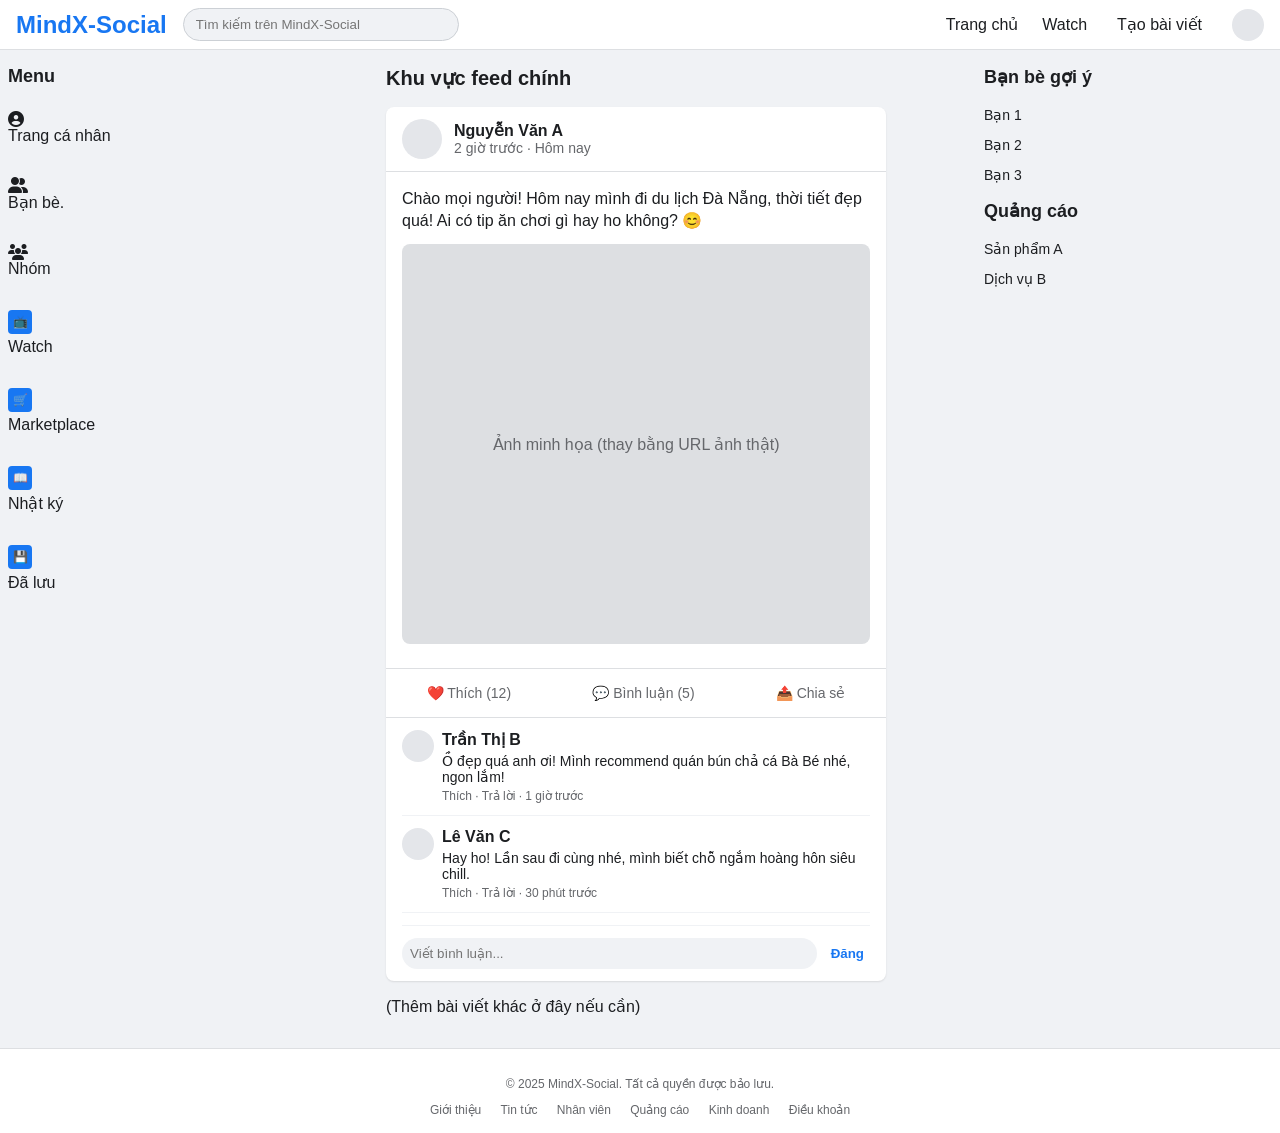
<file: mindx-project/index.html>
<!DOCTYPE html>
<html lang="vi">
  <head>
    <meta charset="UTF-8" />
    <meta name="viewport" content="width=device-width, initial-scale=1.0" />
    <title>MindX-Social Layout - Icon & Text Dọc</title>
    <link rel="stylesheet" href="style.css" />
    <link rel="stylesheet" href="./font-awesome-6.5.1-pro-full/css/all.css" />
  </head>
  <body>
    <!-- Header (giữ nguyên) -->
    <header class="header">
      <div class="header-left">
        <a href="#" class="logo">MindX-Social</a>
        <input
          type="text"
          class="search-bar"
          placeholder="Tìm kiếm trên MindX-Social"
        />
      </div>
      <div class="header-right">
        <a href="#">Trang chủ</a>
        <a href="#">Watch</a>
        <button>Tạo bài viết</button>
        <div class="profile-pic"></div>
      </div>
    </header>

    <!-- Main Container -->
    <div class="main-container">
      <!-- Sidebar Left - Cập nhật HTML: Thêm .icon và .text cho mỗi item -->
      <aside class="sidebar-left">
        <h3>Menu</h3>
        <ul>
          <li>
            <a href="#">
              <i class="fa-solid fa-circle-user"></i>
              <!-- Icon mẫu (emoji hoặc thay bằng SVG/img) -->
              <span class="text">Trang cá nhân</span>
            </a>
          </li>
          <li>
            <a href="#">
              <i class="fa-solid fa-user-group"></i>
              <span class="text">Bạn bè.</span>
            </a>
          </li>
          <li>
            <a href="#">
              <i class="fa-solid fa-users"></i>
              <span class="text">Nhóm</span>
            </a>
          </li>
          <li>
            <a href="#">
              <div class="icon">📺</div>
              <span class="text">Watch</span>
            </a>
          </li>
          <li>
            <a href="#">
              <div class="icon">🛒</div>
              <span class="text">Marketplace</span>
            </a>
          </li>
          <li>
            <a href="#">
              <div class="icon">📖</div>
              <span class="text">Nhật ký</span>
            </a>
          </li>
          <li>
            <a href="#">
              <div class="icon">💾</div>
              <span class="text">Đã lưu</span>
            </a>
          </li>
        </ul>
      </aside>

      <!-- Content Area (giữ nguyên) -->
      <main class="content">
        <h2>Khu vực feed chính</h2>

        <!-- Sample Post -->
        <article class="post">
          <div class="post-header">
            <div class="post-avatar"></div>
            <div class="post-info">
              <h4>Nguyễn Văn A</h4>
              <p>2 giờ trước · Hôm nay</p>
            </div>
          </div>
          <div class="post-content">
            <p class="post-text">
              Chào mọi người! Hôm nay mình đi du lịch Đà Nẵng, thời tiết đẹp
              quá! Ai có tip ăn chơi gì hay ho không? 😊
            </p>
            <div class="post-image">Ảnh minh họa (thay bằng URL ảnh thật)</div>
          </div>
          <div class="post-actions">
            <button class="post-action">❤️ Thích (12)</button>
            <button class="post-action">💬 Bình luận (5)</button>
            <button class="post-action">📤 Chia sẻ</button>
          </div>

          <!-- Comments Section -->
          <div class="comments">
            <div class="comment">
              <div class="comment-avatar"></div>
              <div class="comment-content">
                <div class="comment-author">Trần Thị B</div>
                <p class="comment-text">
                  Ồ đẹp quá anh ơi! Mình recommend quán bún chả cá Bà Bé nhé,
                  ngon lắm!
                </p>
                <div class="comment-actions">Thích · Trả lời · 1 giờ trước</div>
              </div>
            </div>
            <div class="comment">
              <div class="comment-avatar"></div>
              <div class="comment-content">
                <div class="comment-author">Lê Văn C</div>
                <p class="comment-text">
                  Hay ho! Lần sau đi cùng nhé, mình biết chỗ ngắm hoàng hôn siêu
                  chill.
                </p>
                <div class="comment-actions">
                  Thích · Trả lời · 30 phút trước
                </div>
              </div>
            </div>
            <div class="comment-form">
              <input
                type="text"
                class="comment-input"
                placeholder="Viết bình luận..."
              />
              <button class="comment-btn">Đăng</button>
            </div>
          </div>
        </article>

        <p>(Thêm bài viết khác ở đây nếu cần)</p>
      </main>

      <!-- Sidebar Right -->
      <aside class="sidebar-right">
        <h3>Bạn bè gợi ý</h3>
        <ul>
          <li><a href="#">Bạn 1</a></li>
          <li><a href="#">Bạn 2</a></li>
          <li><a href="#">Bạn 3</a></li>
        </ul>
        <h3>Quảng cáo</h3>
        <ul>
          <li><a href="#">Sản phẩm A</a></li>
          <li><a href="#">Dịch vụ B</a></li>
        </ul>
      </aside>
    </div>

    <!-- Footer - Updated -->
    <footer class="footer">
      <p>&copy; 2025 MindX-Social. Tất cả quyền được bảo lưu.</p>
      <a href="#">Giới thiệu</a>
      <a href="#">Tin tức</a>
      <a href="#">Nhân viên</a>
      <a href="#">Quảng cáo</a>
      <a href="#">Kinh doanh</a>
      <a href="#">Điều khoản</a>
    </footer>
  </body>
</html>
</file>
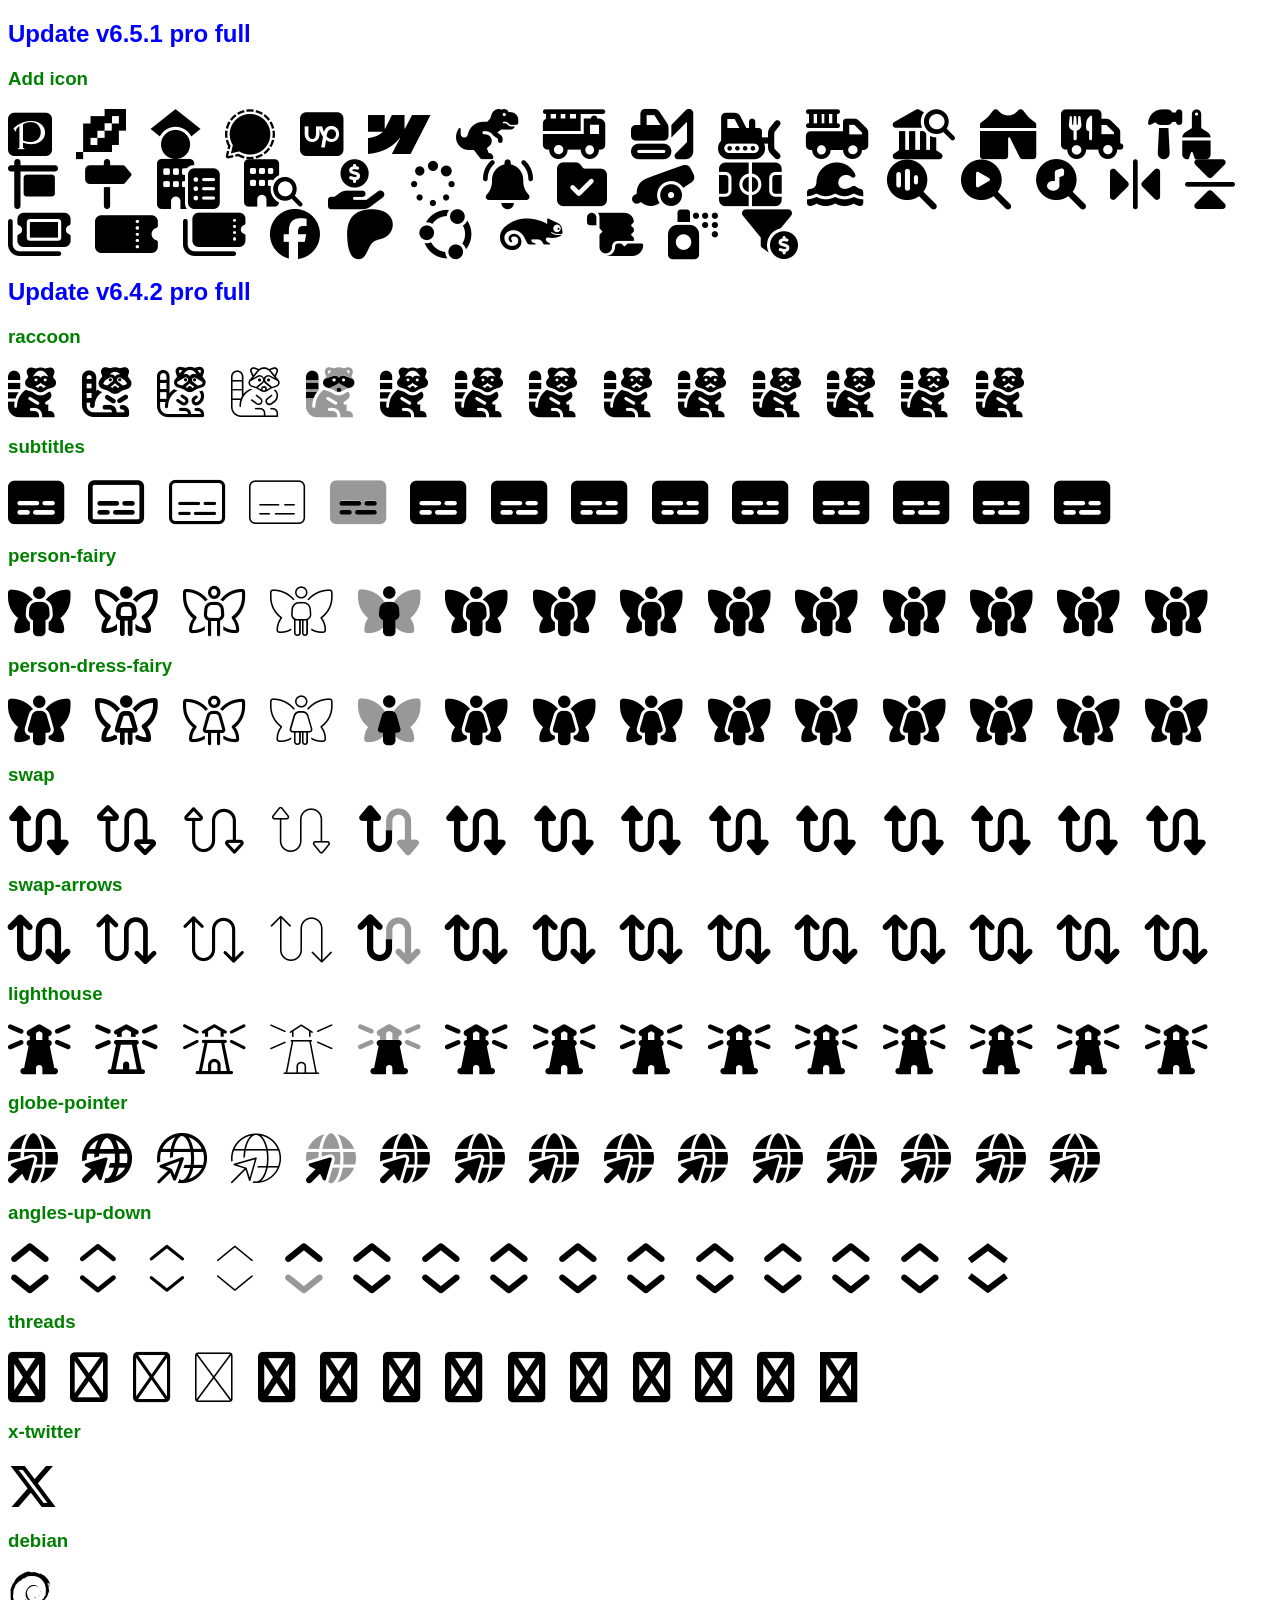
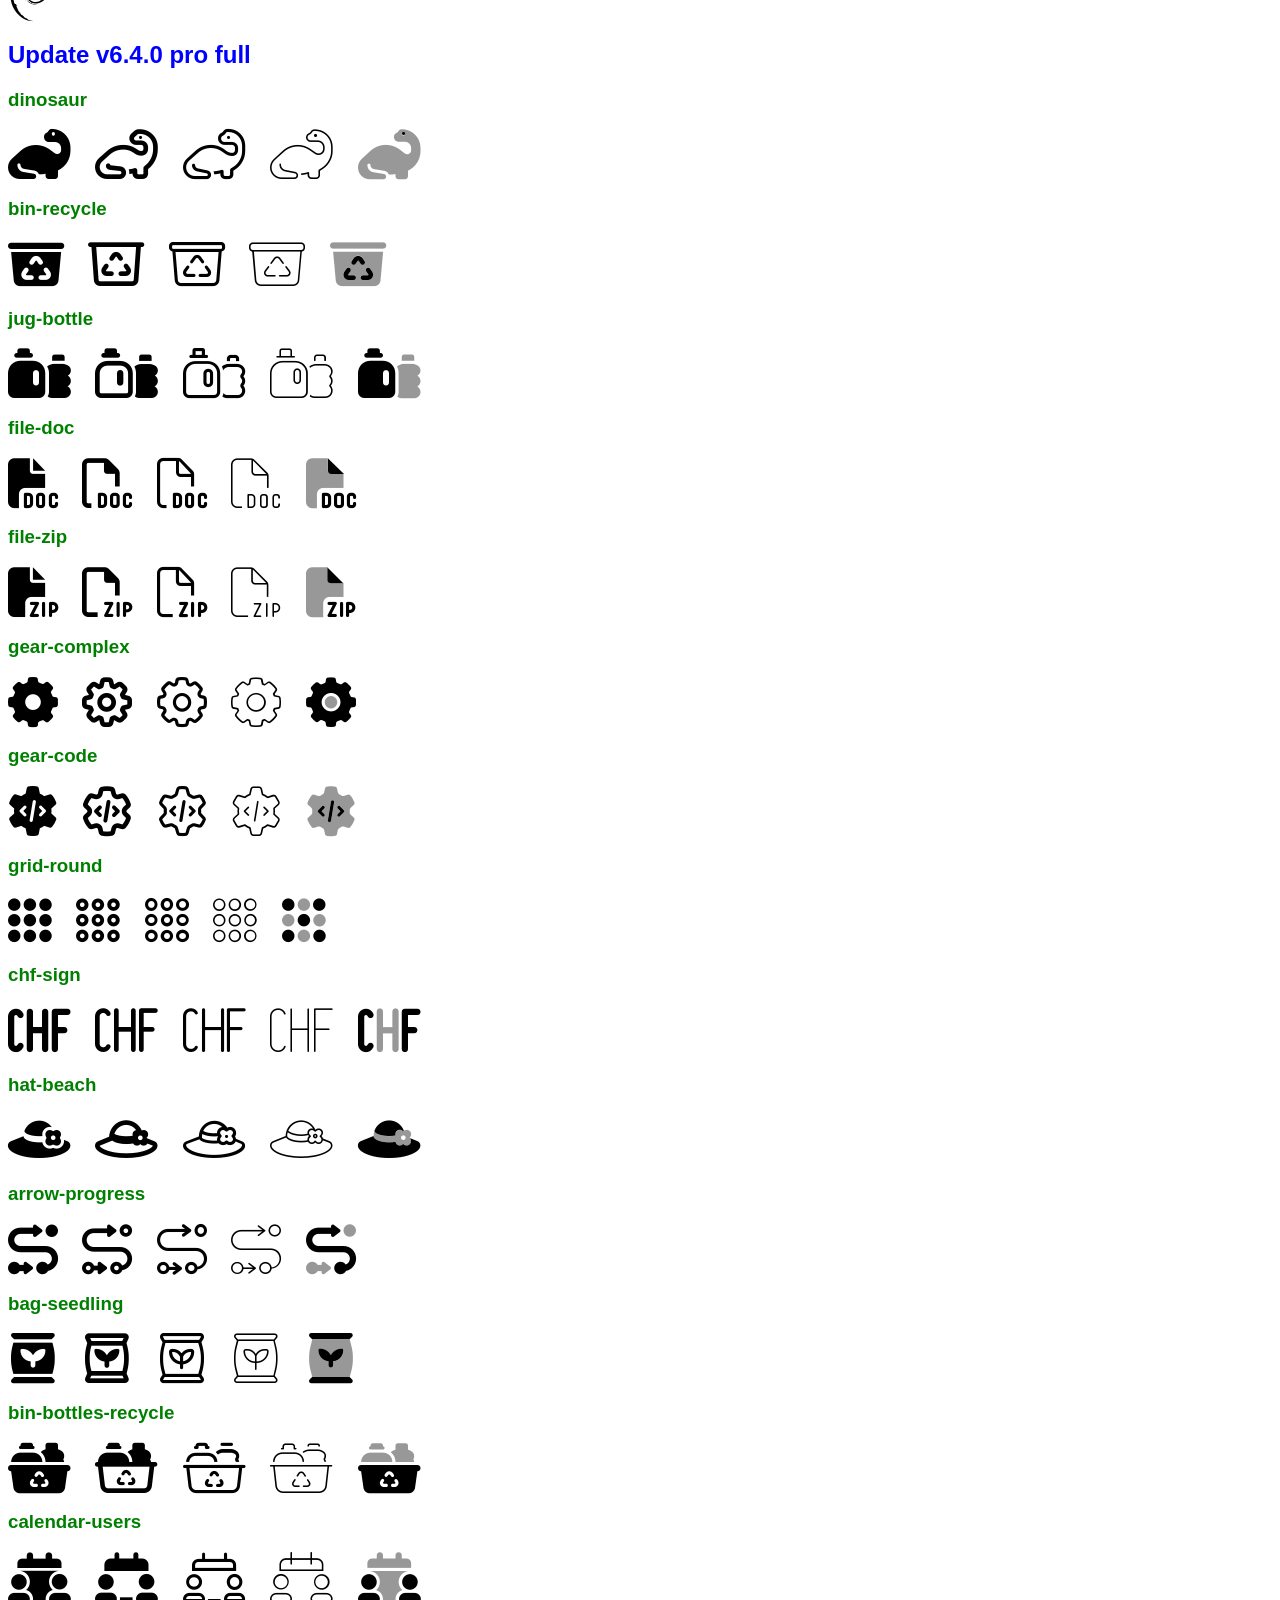
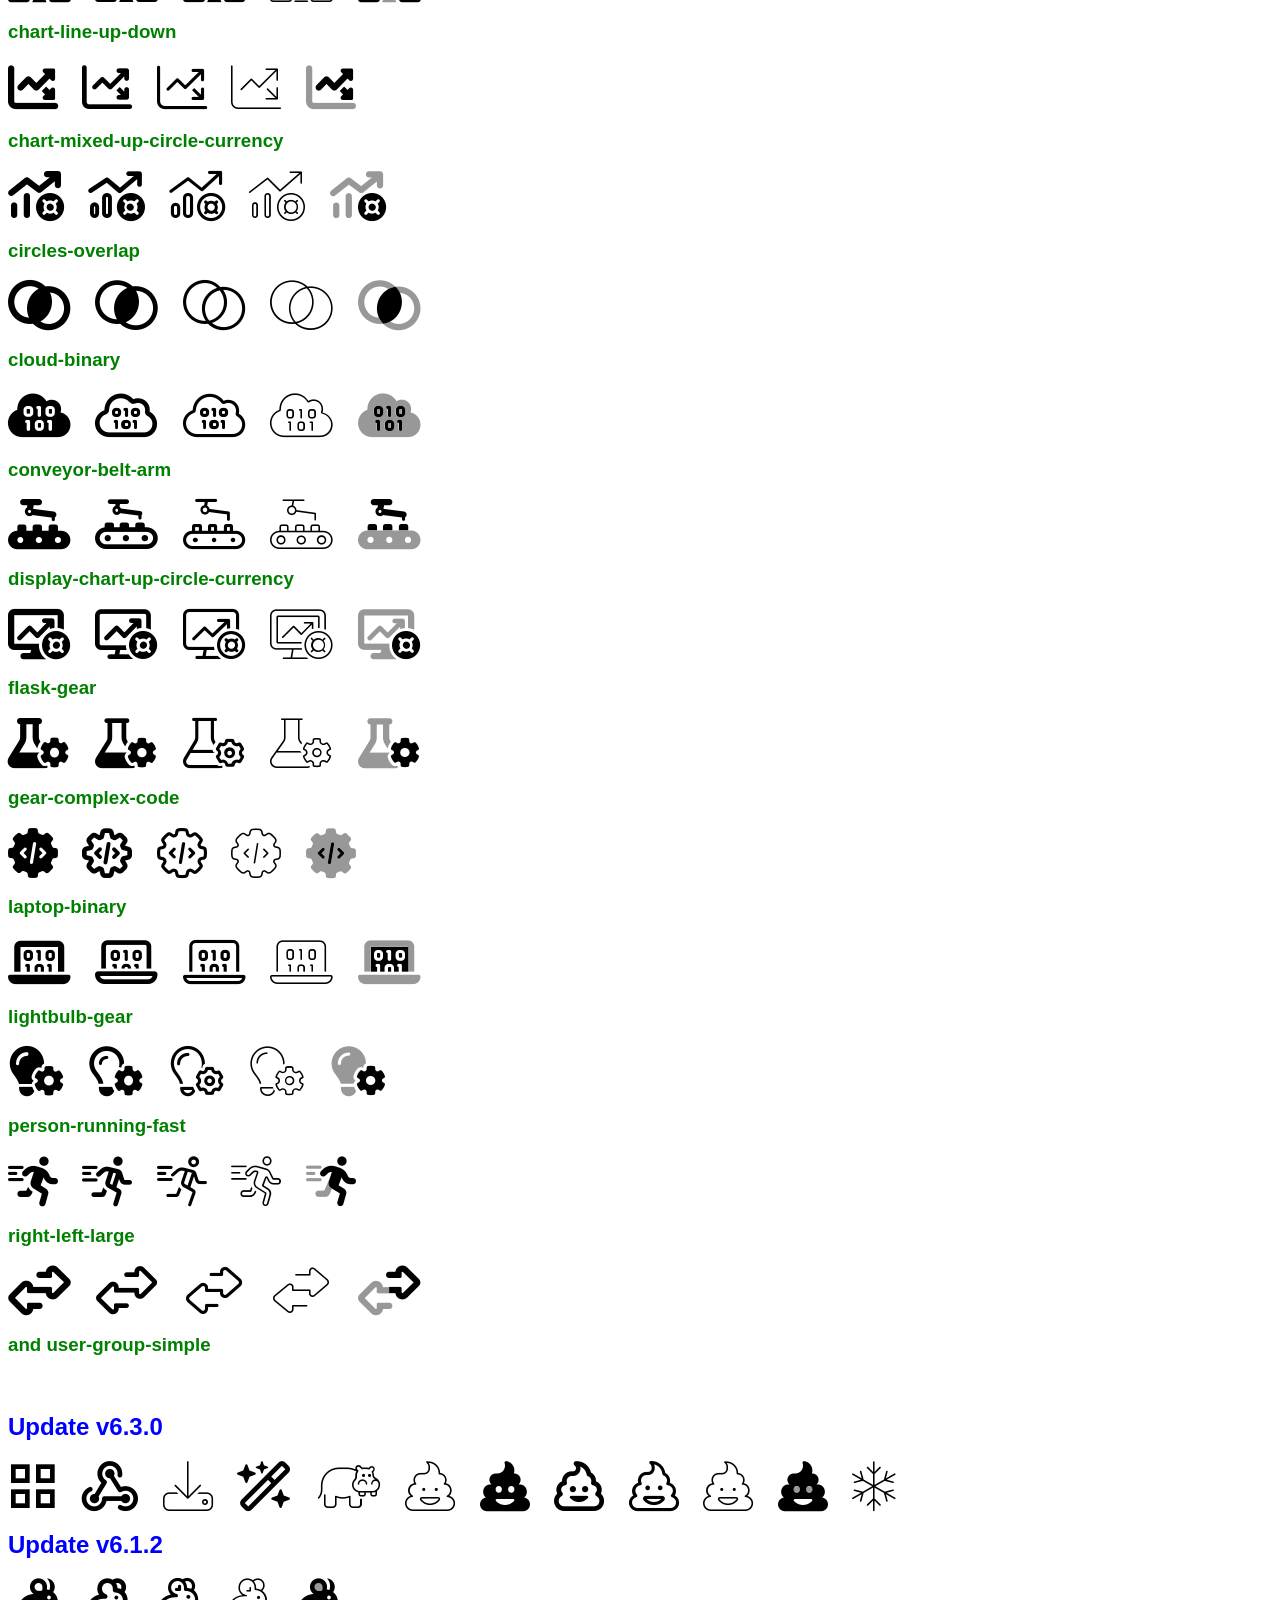
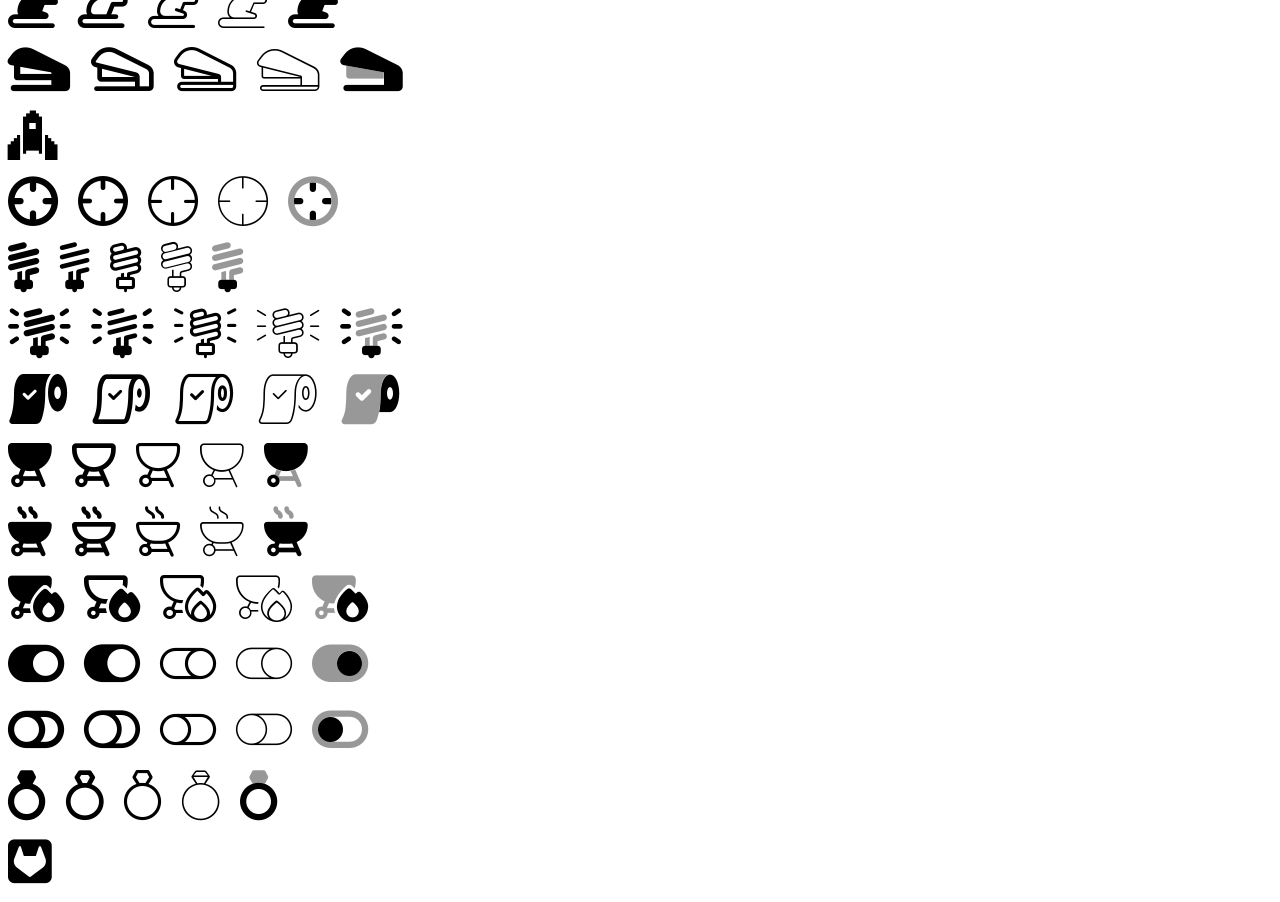
<file: mindx-project/font-awesome-6.5.1-pro-full/index.html>
<!DOCTYPE html>
<html>
<head>
	<meta charset="utf-8">
	<meta name="viewport" content="width=device-width, initial-scale=1">
	<title>Font-Awesome</title>
	<link rel="stylesheet" href="css/all.css" />
	<style>
		body{
			font-family: Arial;
		}
		i{
			font-size: 50px;
			margin-right: 20px;
		}
		.update p{
			display: flex;
		}
		h2{
			color: blue;
		}
		h3{
			color: green;
		}
	</style>
</head>
<body>
	<div class="pro">
		<h2>Update v6.5.1 pro full</h2>
		<h3>Add icon</h3>
		<i class="fa-brands fa-pixiv"></i>
		<i class="fa-brands fa-mintbit"></i>
		<i class="fa-brands fa-google-scholar"></i>
		<i class="fa-brands fa-signal-messenger"></i>
		<i class="fa-brands fa-upwork"></i>
		<i class="fa-brands fa-webflow"></i>
		<i class="fa-solid fa-t-rex"></i>
		<i class="fa-solid fa-truck-fire"></i>
		<i class="fa-solid fa-excavator"></i>
		<i class="fa-solid fa-bulldozer"></i>
		<i class="fa-solid fa-truck-ladder"></i>
		<i class="fa-solid fa-landmark-magnifying-glass"></i>
		<i class="fa-solid fa-tent-double-peak"></i>
		<i class="fa-solid fa-truck-utensils"></i>
		<i class="fa-solid fa-hammer-brush"></i>
		<i class="fa-solid fa-sign-hanging"></i>
		<i class="fa-solid fa-sign-post"></i>
		<i class="fa-solid fa-building-memo"></i>
		<i class="fa-solid fa-building-magnifying-glass"></i>
		<i class="fa-solid fa-hand-holding-circle-dollar"></i>
		<i class="fa-solid fa-spinner-scale"></i>
		<i class="fa-solid fa-bell-ring"></i>
		<i class="fa-solid fa-folder-check"></i>
		<i class="fa-solid fa-cannon"></i>
		<i class="fa-solid fa-court-sport"></i>
		<i class="fa-solid fa-wave"></i>
		<i class="fa-solid fa-magnifying-glass-waveform"></i>
		<i class="fa-solid fa-magnifying-glass-play"></i>
		<i class="fa-solid fa-magnifying-glass-music"></i>
		<i class="fa-solid fa-reflect-horizontal"></i>
		<i class="fa-solid fa-reflect-vertical"></i>
		<i class="fa-solid fa-tickets"></i>
		<i class="fa-solid fa-ticket-perforated"></i>
		<i class="fa-solid fa-tickets-perforated"></i>
		<i class="fa-brands fa-facebook"></i>
		<i class="fa-brands fa-patreon"></i>
		<i class="fa-brands fa-ubuntu"></i>
		<i class="fa-brands fa-suse"></i>
		<i class="fa-solid fa-scroll-old"></i>
		<i class="fa-solid fa-spray-can"></i>
		<i class="fa-solid fa-filter-circle-dollar"></i>
	</div>
	<div class="pro">
		<h2>Update v6.4.2 pro full</h2>
		<h3>raccoon</h3>
		<i class="fa-solid fa-raccoon"></i>
		<i class="fa-regular fa-raccoon"></i>
		<i class="fa-light fa-raccoon"></i>
		<i class="fa-thin fa-raccoon"></i>
		<i class="fa-duotone fa-raccoon"></i>

		<i class="fa-solid fa-raccoon fa-beat"></i>
		<i class="fa-solid fa-raccoon fa-beat-fade"></i>
		<i class="fa-solid fa-raccoon fa-bounce"></i>
		<i class="fa-solid fa-raccoon fa-fade"></i>
		<i class="fa-solid fa-raccoon fa-flip"></i>
		<i class="fa-solid fa-raccoon fa-shake"></i>
		<i class="fa-solid fa-raccoon fa-spin"></i>
		<i class="fa-solid fa-raccoon fa-spin fa-spin-reverse"></i>
		<i class="fa-solid fa-raccoon fa-spin-pulse"></i>
	</div>
	<div class="pro">
		<h3>subtitles</h3>
		<i class="fa-solid fa-subtitles"></i>
		<i class="fa-regular fa-subtitles"></i>
		<i class="fa-light fa-subtitles"></i>
		<i class="fa-thin fa-subtitles"></i>
		<i class="fa-duotone fa-subtitles"></i>
		<i class="fa-solid fa-subtitles fa-beat"></i>
		<i class="fa-solid fa-subtitles fa-beat-fade"></i>
		<i class="fa-solid fa-subtitles fa-bounce"></i>
		<i class="fa-solid fa-subtitles fa-fade"></i>
		<i class="fa-solid fa-subtitles fa-flip"></i>
		<i class="fa-solid fa-subtitles fa-shake"></i>
		<i class="fa-solid fa-subtitles fa-spin"></i>
		<i class="fa-solid fa-subtitles fa-spin fa-spin-reverse"></i>
		<i class="fa-solid fa-subtitles fa-spin-pulse"></i>
	</div>
	<div class="pro">
		<h3>person-fairy</h3>
		<i class="fa-solid fa-person-fairy"></i>
		<i class="fa-regular fa-person-fairy"></i>
		<i class="fa-light fa-person-fairy"></i>
		<i class="fa-thin fa-person-fairy"></i>
		<i class="fa-duotone fa-person-fairy"></i>
		<i class="fa-solid fa-person-fairy fa-beat"></i>
		<i class="fa-solid fa-person-fairy fa-beat-fade"></i>
		<i class="fa-solid fa-person-fairy fa-bounce"></i>
		<i class="fa-solid fa-person-fairy fa-fade"></i>
		<i class="fa-solid fa-person-fairy fa-flip"></i>
		<i class="fa-solid fa-person-fairy fa-shake"></i>
		<i class="fa-solid fa-person-fairy fa-spin"></i>
		<i class="fa-solid fa-person-fairy fa-spin fa-spin-reverse"></i>
		<i class="fa-solid fa-person-fairy fa-spin-pulse"></i>
	</div>
	<div class="pro">
		<h3>person-dress-fairy</h3>
		<i class="fa-solid fa-person-dress-fairy"></i>
		<i class="fa-regular fa-person-dress-fairy"></i>
		<i class="fa-light fa-person-dress-fairy"></i>
		<i class="fa-thin fa-person-dress-fairy"></i>
		<i class="fa-duotone fa-person-dress-fairy"></i>
		<i class="fa-solid fa-person-dress-fairy fa-beat"></i>
		<i class="fa-solid fa-person-dress-fairy fa-beat-fade"></i>
		<i class="fa-solid fa-person-dress-fairy fa-bounce"></i>
		<i class="fa-solid fa-person-dress-fairy fa-fade"></i>
		<i class="fa-solid fa-person-dress-fairy fa-flip"></i>
		<i class="fa-solid fa-person-dress-fairy fa-shake"></i>
		<i class="fa-solid fa-person-dress-fairy fa-spin"></i>
		<i class="fa-solid fa-person-dress-fairy fa-spin fa-spin-reverse"></i>
		<i class="fa-solid fa-person-dress-fairy fa-spin-pulse"></i>
	</div>
	<div class="pro">
		<h3>swap</h3>
		<i class="fa-solid fa-swap"></i>
		<i class="fa-regular fa-swap"></i>
		<i class="fa-light fa-swap"></i>
		<i class="fa-thin fa-swap"></i>
		<i class="fa-duotone fa-swap"></i>
		<i class="fa-solid fa-swap fa-beat"></i>
		<i class="fa-solid fa-swap fa-beat-fade"></i>
		<i class="fa-solid fa-swap fa-bounce"></i>
		<i class="fa-solid fa-swap fa-fade"></i>
		<i class="fa-solid fa-swap fa-flip"></i>
		<i class="fa-solid fa-swap fa-shake"></i>
		<i class="fa-solid fa-swap fa-spin"></i>
		<i class="fa-solid fa-swap fa-spin fa-spin-reverse"></i>
		<i class="fa-solid fa-swap fa-spin-pulse"></i>
	</div>
	<div class="pro">
		<h3>swap-arrows</h3>
		<i class="fa-solid fa-swap-arrows"></i>
		<i class="fa-regular fa-swap-arrows"></i>
		<i class="fa-light fa-swap-arrows"></i>
		<i class="fa-thin fa-swap-arrows"></i>
		<i class="fa-duotone fa-swap-arrows"></i>
		<i class="fa-solid fa-swap-arrows fa-beat"></i>
		<i class="fa-solid fa-swap-arrows fa-beat-fade"></i>
		<i class="fa-solid fa-swap-arrows fa-bounce"></i>
		<i class="fa-solid fa-swap-arrows fa-fade"></i>
		<i class="fa-solid fa-swap-arrows fa-flip"></i>
		<i class="fa-solid fa-swap-arrows fa-shake"></i>
		<i class="fa-solid fa-swap-arrows fa-spin"></i>
		<i class="fa-solid fa-swap-arrows fa-spin fa-spin-reverse"></i>
		<i class="fa-solid fa-swap-arrows fa-spin-pulse"></i>
	</div>
	<div class="pro">
		<h3>lighthouse</h3>
		<i class="fa-solid fa-lighthouse"></i>
		<i class="fa-regular fa-lighthouse"></i>
		<i class="fa-light fa-lighthouse"></i>
		<i class="fa-thin fa-lighthouse"></i>
		<i class="fa-duotone fa-lighthouse"></i>
		<i class="fa-solid fa-lighthouse fa-beat"></i>
		<i class="fa-solid fa-lighthouse fa-beat-fade"></i>
		<i class="fa-solid fa-lighthouse fa-bounce"></i>
		<i class="fa-solid fa-lighthouse fa-fade"></i>
		<i class="fa-solid fa-lighthouse fa-flip"></i>
		<i class="fa-solid fa-lighthouse fa-shake"></i>
		<i class="fa-solid fa-lighthouse fa-spin"></i>
		<i class="fa-solid fa-lighthouse fa-spin fa-spin-reverse"></i>
		<i class="fa-solid fa-lighthouse fa-spin-pulse"></i>
	</div>
	<div class="pro">
		<h3>globe-pointer</h3>
		<i class="fa-solid fa-globe-pointer"></i>
		<i class="fa-regular fa-globe-pointer"></i>
		<i class="fa-light fa-globe-pointer"></i>
		<i class="fa-thin fa-globe-pointer"></i>
		<i class="fa-duotone fa-globe-pointer"></i>
		<i class="fa-solid fa-globe-pointer fa-beat"></i>
		<i class="fa-solid fa-globe-pointer fa-beat-fade"></i>
		<i class="fa-solid fa-globe-pointer fa-bounce"></i>
		<i class="fa-solid fa-globe-pointer fa-fade"></i>
		<i class="fa-solid fa-globe-pointer fa-flip"></i>
		<i class="fa-solid fa-globe-pointer fa-shake"></i>
		<i class="fa-solid fa-globe-pointer fa-spin"></i>
		<i class="fa-solid fa-globe-pointer fa-spin fa-spin-reverse"></i>
		<i class="fa-solid fa-globe-pointer fa-spin-pulse"></i>
		<i class="fa-sharp fa-solid fa-globe-pointer"></i>
	</div>
	<div class="pro">
		<h3>angles-up-down</h3>
		<i class="fa-solid fa-angles-up-down"></i>
		<i class="fa-regular fa-angles-up-down"></i>
		<i class="fa-light fa-angles-up-down"></i>
		<i class="fa-thin fa-angles-up-down"></i>
		<i class="fa-duotone fa-angles-up-down"></i>
		<i class="fa-solid fa-angles-up-down fa-beat"></i>
		<i class="fa-solid fa-angles-up-down fa-beat-fade"></i>
		<i class="fa-solid fa-angles-up-down fa-bounce"></i>
		<i class="fa-solid fa-angles-up-down fa-fade"></i>
		<i class="fa-solid fa-angles-up-down fa-flip"></i>
		<i class="fa-solid fa-angles-up-down fa-shake"></i>
		<i class="fa-solid fa-angles-up-down fa-spin"></i>
		<i class="fa-solid fa-angles-up-down fa-spin fa-spin-reverse"></i>
		<i class="fa-solid fa-angles-up-down fa-spin-pulse"></i>
		<i class="fa-sharp fa-solid fa-angles-up-down"></i>
	</div>
	<div class="pro">
		<h3>threads</h3>
		<i class="fa-solid fa-threads"></i>
		<i class="fa-regular fa-threads"></i>
		<i class="fa-light fa-threads"></i>
		<i class="fa-thin fa-threads"></i>
		<i class="fa-solid fa-threads fa-beat"></i>
		<i class="fa-solid fa-threads fa-beat-fade"></i>
		<i class="fa-solid fa-threads fa-bounce"></i>
		<i class="fa-solid fa-threads fa-fade"></i>
		<i class="fa-solid fa-threads fa-flip"></i>
		<i class="fa-solid fa-threads fa-shake"></i>
		<i class="fa-solid fa-threads fa-spin"></i>
		<i class="fa-solid fa-threads fa-spin fa-spin-reverse"></i>
		<i class="fa-solid fa-threads fa-spin-pulse"></i>
		<i class="fa-sharp fa-solid fa-threads"></i>
	</div>
	<div class="pro">
		<h3>x-twitter</h3>
		<i class="fa-brands fa-x-twitter"></i>
	</div>
	<div class="pro">
		<h3>debian</h3>
		<i class="fa-brands fa-debian"></i>
	</div>
	
	<div class="pro">
		<h2>Update v6.4.0 pro full</h2>
		<h3>dinosaur</h3>
		<i class="fa-solid fa-dinosaur"></i>
		<i class="fa-regular fa-dinosaur"></i>
		<i class="fa-light fa-dinosaur"></i>
		<i class="fa-thin fa-dinosaur"></i>
		<i class="fa-duotone fa-dinosaur"></i>
	</div>
	
	<div class="pro">
		<h3>bin-recycle</h3>
		<i class="fa-solid fa-bin-recycle"></i>
		<i class="fa-regular fa-bin-recycle"></i>
		<i class="fa-light fa-bin-recycle"></i>
		<i class="fa-thin fa-bin-recycle"></i>
		<i class="fa-duotone fa-bin-recycle"></i>
	</div>

	<div class="pro">
		<h3>jug-bottle</h3>
		<i class="fa-solid fa-jug-bottle"></i>
		<i class="fa-regular fa-jug-bottle"></i>
		<i class="fa-light fa-jug-bottle"></i>
		<i class="fa-thin fa-jug-bottle"></i>
		<i class="fa-duotone fa-jug-bottle"></i>
	</div>

	<div class="pro">
		<h3>file-doc</h3>
		<i class="fa-solid fa-file-doc"></i>
		<i class="fa-regular fa-file-doc"></i>
		<i class="fa-light fa-file-doc"></i>
		<i class="fa-thin fa-file-doc"></i>
		<i class="fa-duotone fa-file-doc"></i>
	</div>

	<div class="pro">
		<h3>file-zip</h3>
		<i class="fa-solid fa-file-zip"></i>
		<i class="fa-regular fa-file-zip"></i>
		<i class="fa-light fa-file-zip"></i>
		<i class="fa-thin fa-file-zip"></i>
		<i class="fa-duotone fa-file-zip"></i>
	</div>

	<div class="pro">
		<h3>gear-complex</h3>
		<i class="fa-solid fa-gear-complex"></i>
		<i class="fa-regular fa-gear-complex"></i>
		<i class="fa-light fa-gear-complex"></i>
		<i class="fa-thin fa-gear-complex"></i>
		<i class="fa-duotone fa-gear-complex"></i>
	</div>
	<div class="pro">
		<h3>gear-code</h3>
		<i class="fa-solid fa-gear-code"></i>
		<i class="fa-regular fa-gear-code"></i>
		<i class="fa-light fa-gear-code"></i>
		<i class="fa-thin fa-gear-code"></i>
		<i class="fa-duotone fa-gear-code"></i>
	</div>
	<div class="pro">
		<h3>grid-round</h3>
		<i class="fa-solid fa-grid-round"></i>
		<i class="fa-regular fa-grid-round"></i>
		<i class="fa-light fa-grid-round"></i>
		<i class="fa-thin fa-grid-round"></i>
		<i class="fa-duotone fa-grid-round"></i>
	</div>
	<div class="pro">
		<h3>chf-sign</h3>
		<i class="fa-solid fa-chf-sign"></i>
		<i class="fa-regular fa-chf-sign"></i>
		<i class="fa-light fa-chf-sign"></i>
		<i class="fa-thin fa-chf-sign"></i>
		<i class="fa-duotone fa-chf-sign"></i>
	</div>
	<div class="pro">
		<h3>hat-beach</h3>
		<i class="fa-solid fa-hat-beach"></i>
		<i class="fa-regular fa-hat-beach"></i>
		<i class="fa-light fa-hat-beach"></i>
		<i class="fa-thin fa-hat-beach"></i>
		<i class="fa-duotone fa-hat-beach"></i>
	</div>

	<div class="pro">
		<h3>arrow-progress</h3>
		<i class="fa-solid fa-arrow-progress"></i>
		<i class="fa-regular fa-arrow-progress"></i>
		<i class="fa-light fa-arrow-progress"></i>
		<i class="fa-thin fa-arrow-progress"></i>
		<i class="fa-duotone fa-arrow-progress"></i>
	</div>
	<div class="pro">
		<h3>bag-seedling</h3>
		<i class="fa-solid fa-bag-seedling"></i>
		<i class="fa-regular fa-bag-seedling"></i>
		<i class="fa-light fa-bag-seedling"></i>
		<i class="fa-thin fa-bag-seedling"></i>
		<i class="fa-duotone fa-bag-seedling"></i>
	</div>
	<div class="pro">
		<h3>bin-bottles-recycle</h3>
		<i class="fa-solid fa-bin-bottles-recycle"></i>
		<i class="fa-regular fa-bin-bottles-recycle"></i>
		<i class="fa-light fa-bin-bottles-recycle"></i>
		<i class="fa-thin fa-bin-bottles-recycle"></i>
		<i class="fa-duotone fa-bin-bottles-recycle"></i>
	</div>
	<div class="pro">
		<h3>calendar-users</h3>
		<i class="fa-solid fa-calendar-users"></i>
		<i class="fa-regular fa-calendar-users"></i>
		<i class="fa-light fa-calendar-users"></i>
		<i class="fa-thin fa-calendar-users"></i>
		<i class="fa-duotone fa-calendar-users"></i>
	</div>
	<div class="pro">
		<h3>chart-line-up-down</h3>
		<i class="fa-solid fa-chart-line-up-down"></i>
		<i class="fa-regular fa-chart-line-up-down"></i>
		<i class="fa-light fa-chart-line-up-down"></i>
		<i class="fa-thin fa-chart-line-up-down"></i>
		<i class="fa-duotone fa-chart-line-up-down"></i>
	</div>
	<div class="pro">
		<h3>chart-mixed-up-circle-currency</h3>
		<i class="fa-solid fa-chart-mixed-up-circle-currency"></i>
		<i class="fa-regular fa-chart-mixed-up-circle-currency"></i>
		<i class="fa-light fa-chart-mixed-up-circle-currency"></i>
		<i class="fa-thin fa-chart-mixed-up-circle-currency"></i>
		<i class="fa-duotone fa-chart-mixed-up-circle-currency"></i>
	</div>
	<div class="pro">
		<h3>circles-overlap</h3>
		<i class="fa-solid fa-circles-overlap"></i>
		<i class="fa-regular fa-circles-overlap"></i>
		<i class="fa-light fa-circles-overlap"></i>
		<i class="fa-thin fa-circles-overlap"></i>
		<i class="fa-duotone fa-circles-overlap"></i>
	</div>
	<div class="pro">
		<h3>cloud-binary</h3>
		<i class="fa-solid fa-cloud-binary"></i>
		<i class="fa-regular fa-cloud-binary"></i>
		<i class="fa-light fa-cloud-binary"></i>
		<i class="fa-thin fa-cloud-binary"></i>
		<i class="fa-duotone fa-cloud-binary"></i>
	</div>
	<div class="pro">
		<h3>conveyor-belt-arm</h3>
		<i class="fa-solid fa-conveyor-belt-arm"></i>
		<i class="fa-regular fa-conveyor-belt-arm"></i>
		<i class="fa-light fa-conveyor-belt-arm"></i>
		<i class="fa-thin fa-conveyor-belt-arm"></i>
		<i class="fa-duotone fa-conveyor-belt-arm"></i>
	</div>
	<div class="pro">
		<h3>display-chart-up-circle-currency</h3>
		<i class="fa-solid fa-display-chart-up-circle-currency"></i>
		<i class="fa-regular fa-display-chart-up-circle-currency"></i>
		<i class="fa-light fa-display-chart-up-circle-currency"></i>
		<i class="fa-thin fa-display-chart-up-circle-currency"></i>
		<i class="fa-duotone fa-display-chart-up-circle-currency"></i>
	</div>
	<div class="pro">
		<h3>flask-gear</h3>
		<i class="fa-solid fa-flask-gear"></i>
		<i class="fa-regular fa-flask-gear"></i>
		<i class="fa-light fa-flask-gear"></i>
		<i class="fa-thin fa-flask-gear"></i>
		<i class="fa-duotone fa-flask-gear"></i>
	</div>
	<div class="pro">
		<h3>gear-complex-code</h3>
		<i class="fa-solid fa-gear-complex-code"></i>
		<i class="fa-regular fa-gear-complex-code"></i>
		<i class="fa-light fa-gear-complex-code"></i>
		<i class="fa-thin fa-gear-complex-code"></i>
		<i class="fa-duotone fa-gear-complex-code"></i>
	</div>
	<div class="pro">
		<h3>laptop-binary</h3>
		<i class="fa-solid fa-laptop-binary"></i>
		<i class="fa-regular fa-laptop-binary"></i>
		<i class="fa-light fa-laptop-binary"></i>
		<i class="fa-thin fa-laptop-binary"></i>
		<i class="fa-duotone fa-laptop-binary"></i>
	</div>
	<div class="pro">
		<h3>lightbulb-gear</h3>
		<i class="fa-solid fa-lightbulb-gear"></i>
		<i class="fa-regular fa-lightbulb-gear"></i>
		<i class="fa-light fa-lightbulb-gear"></i>
		<i class="fa-thin fa-lightbulb-gear"></i>
		<i class="fa-duotone fa-lightbulb-gear"></i>
	</div>
	<div class="pro">
		<h3>person-running-fast</h3>
		<i class="fa-solid fa-person-running-fast"></i>
		<i class="fa-regular fa-person-running-fast"></i>
		<i class="fa-light fa-person-running-fast"></i>
		<i class="fa-thin fa-person-running-fast"></i>
		<i class="fa-duotone fa-person-running-fast"></i>
	</div>
	<div class="pro">
		<h3>right-left-large</h3>
		<i class="fa-solid fa-right-left-large"></i>
		<i class="fa-regular fa-right-left-large"></i>
		<i class="fa-light fa-right-left-large"></i>
		<i class="fa-thin fa-right-left-large"></i>
		<i class="fa-duotone fa-right-left-large"></i>
	</div>
	<div class="pro">
		<h3>and user-group-simple</h3>
		<i class="fa-solid fa-and user-group-simple"></i>
		<i class="fa-regular fa-and user-group-simple"></i>
		<i class="fa-light fa-and user-group-simple"></i>
		<i class="fa-thin fa-and user-group-simple"></i>
		<i class="fa-duotone fa-and user-group-simple"></i>
	</div>

	<div class="update">
		<h2>Update v6.3.0</h2>
		<i class="fa-sharp fa-regular fa-grid-2"></i>
		<i class="fa-solid fa-webhook"></i>
		<i class="fa-thin fa-download"></i>
		<i class="fa-regular fa-wand-magic-sparkles"></i>
		<i class="fa-thin fa-hippo"></i>
		<i class="fa-thin fa-poo"></i>
		<i class="fa-solid fa-poo"></i>
		<i class="fa-regular fa-poo"></i>
		<i class="fa-light fa-poo"></i>
		<i class="fa-thin fa-poo"></i>
		<i class="fa-duotone fa-poo"></i>
		<i class="fa-thin fa-snowflake"></i>
	</div>

	<div class="update">
		<h2>Update v6.1.2</h2>
		<p>
			<i class="fa-solid fa-mouse-field"></i>
			<i class="fa-regular fa-mouse-field"></i>
			<i class="fa-light fa-mouse-field"></i>
			<i class="fa-thin fa-mouse-field"></i>
			<i class="fa-duotone fa-mouse-field"></i>
		</p>
		<p>
			<i class="fa-solid fa-stapler"></i>
			<i class="fa-regular fa-stapler"></i>
			<i class="fa-light fa-stapler"></i>
			<i class="fa-thin fa-stapler"></i>
			<i class="fa-duotone fa-stapler"></i>
		</p>
		<p>
			<i class="fa-brands fa-space-awesome"></i>
		</p>
		<p>
			<i class="fa-solid fa-crosshairs-simple"></i>
			<i class="fa-regular fa-crosshairs-simple"></i>
			<i class="fa-light fa-crosshairs-simple"></i>
			<i class="fa-thin fa-crosshairs-simple"></i>
			<i class="fa-duotone fa-crosshairs-simple"></i>
		</p>
		<p>
			<i class="fa-solid fa-lightbulb-cfl"></i>
			<i class="fa-regular fa-lightbulb-cfl"></i>
			<i class="fa-light fa-lightbulb-cfl"></i>
			<i class="fa-thin fa-lightbulb-cfl"></i>
			<i class="fa-duotone fa-lightbulb-cfl"></i>
		</p>
		<p>
			<i class="fa-solid fa-lightbulb-cfl-on"></i>
			<i class="fa-regular fa-lightbulb-cfl-on"></i>
			<i class="fa-light fa-lightbulb-cfl-on"></i>
			<i class="fa-thin fa-lightbulb-cfl-on"></i>
			<i class="fa-duotone fa-lightbulb-cfl-on"></i>
		</p>
		<p>
			<i class="fa-solid fa-toilet-paper-check"></i>
			<i class="fa-regular fa-toilet-paper-check"></i>
			<i class="fa-light fa-toilet-paper-check"></i>
			<i class="fa-thin fa-toilet-paper-check"></i>
			<i class="fa-duotone fa-toilet-paper-check"></i>
		</p>
		<p>
			<i class="fa-solid fa-grill"></i>
			<i class="fa-regular fa-grill"></i>
			<i class="fa-light fa-grill"></i>
			<i class="fa-thin fa-grill"></i>
			<i class="fa-duotone fa-grill"></i>
		</p>
		<p>
			<i class="fa-solid fa-grill-hot"></i>
			<i class="fa-regular fa-grill-hot"></i>
			<i class="fa-light fa-grill-hot"></i>
			<i class="fa-thin fa-grill-hot"></i>
			<i class="fa-duotone fa-grill-hot"></i>
		</p>
		<p>
			<i class="fa-solid fa-grill-fire"></i>
			<i class="fa-regular fa-grill-fire"></i>
			<i class="fa-light fa-grill-fire"></i>
			<i class="fa-thin fa-grill-fire"></i>
			<i class="fa-duotone fa-grill-fire"></i>
		</p>
		<p>
			<i class="fa-solid fa-toggle-large-on"></i>
			<i class="fa-regular fa-toggle-large-on"></i>
			<i class="fa-light fa-toggle-large-on"></i>
			<i class="fa-thin fa-toggle-large-on"></i>
			<i class="fa-duotone fa-toggle-large-on"></i>
		</p>
		<p>
			<i class="fa-solid fa-toggle-large-off"></i>
			<i class="fa-regular fa-toggle-large-off"></i>
			<i class="fa-light fa-toggle-large-off"></i>
			<i class="fa-thin fa-toggle-large-off"></i>
			<i class="fa-duotone fa-toggle-large-off"></i>
		</p>
		<p>
			<i class="fa-solid fa-ring-diamond"></i>
			<i class="fa-regular fa-ring-diamond"></i>
			<i class="fa-light fa-ring-diamond"></i>
			<i class="fa-thin fa-ring-diamond"></i>
			<i class="fa-duotone fa-ring-diamond"></i>
		</p>
		<p>
			<i class="fa-brands fa-square-gitlab"></i>
		</p>
	</div>
</body>
</html>
</file>
<file: mindx-project/style.css>
body {
  font-family: -apple-system, BlinkMacSystemFont, "Segoe UI", Roboto, sans-serif;
  margin: 0;
  padding: 0;
  background-color: #f0f2f5;
  color: #1c1e21;
}

/* Header (giữ nguyên) */
.header {
  background-color: #ffffff;
  border-bottom: 1px solid #dddfe2;
  padding: 8px 16px;
  position: sticky;
  top: 0;
  z-index: 100;
  display: flex;
  align-items: center;
  justify-content: space-between;
}

.header-left {
  display: flex;
  align-items: center;
}

.logo {
  font-size: 24px;
  font-weight: bold;
  color: #1877f2;
  margin-right: 16px;
  text-decoration: none;
}

.search-bar {
  width: 250px;
  padding: 8px 12px;
  border: 1px solid #ccd0d5;
  border-radius: 20px;
  background-color: #f0f2f5;
}

.header-right {
  display: flex;
  align-items: center;
  gap: 24px;
}

.header-right a,
.header-right button {
  text-decoration: none;
  color: #1c1e21;
  background: none;
  border: none;
  cursor: pointer;
  font-size: 16px;
}

.profile-pic {
  width: 32px;
  height: 32px;
  border-radius: 50%;
  background-color: #e4e6ea;
}

/* Main Container (giữ nguyên) */
.main-container {
  max-width: 1420px;
  margin: 0;
  display: flex;
  min-height: calc(100vh - 100px);
}

/* Sidebar Left - Cập nhật: Icon trên, chữ dưới */
.sidebar-left {
  width: 280px;
  padding: 16px 16px 16px 8px;
  background-color: #f0f2f5;
}

.sidebar-left h3 {
  margin-top: 0;
  margin-bottom: 16px;
  font-size: 18px;
  color: #1c1e21;
}

.sidebar-left ul {
  list-style: none;
  padding: 0;
  margin: 0;
}

.sidebar-left li {
  margin-bottom: 16px; /* Khoảng cách giữa các item */
}

.sidebar-left a {
  text-decoration: none;
  color: #1c1e21;
  display: flex;
  flex-direction: column; /* Xếp dọc: icon trên, text dưới */
  align-items: flex-start; /* Căn trái */
  padding: 8px 0; /* Padding cho toàn item */
  transition: background-color 0.2s; /* Hover mượt */
}

.sidebar-left a:hover {
  background-color: #e4e6ea; /* Nền xám khi hover như FB */
  border-radius: 8px;
  padding: 8px 8px; /* Padding rộng hơn khi hover */
}

/* Icon: Hàng trên */
.sidebar-left .icon {
  width: 24px; /* Kích thước icon cố định như FB */
  height: 24px;
  background-color: #1877f2; /* Màu xanh FB */
  border-radius: 4px; /* Bo góc nhẹ */
  display: flex;
  align-items: center;
  justify-content: center;
  color: white;
  font-size: 12px; /* Nếu dùng chữ/emoji làm icon */
  margin-bottom: 4px; /* Khoảng cách giữa icon và chữ (4px) */
  font-weight: bold;
}

/* Text: Hàng dưới */
.sidebar-left .text {
  font-size: 16px;
  font-weight: 500; /* Đậm nhẹ như FB */
}

/* Content Area */
.content {
  flex: 1;
  padding: 16px;
  max-width: 500px;
  margin: 0 auto;
}

.content h2 {
  margin-top: 0;
  font-size: 20px;
}

/* Sample Post Styles */
.post {
  background-color: #ffffff;
  border-radius: 8px;
  margin-bottom: 16px;
  box-shadow: 0 1px 2px rgba(0, 0, 0, 0.1);
}

.post-header {
  display: flex;
  align-items: center;
  padding: 12px 16px;
  border-bottom: 1px solid #dddfe2;
}

.post-avatar {
  width: 40px;
  height: 40px;
  border-radius: 50%;
  background-color: #e4e6ea;
  margin-right: 12px;
}

.post-info h4 {
  margin: 0;
  font-size: 16px;
  font-weight: 600;
}

.post-info p {
  margin: 0;
  font-size: 14px;
  color: #65676b;
}

.post-content {
  padding: 0 16px 12px;
}

.post-text {
  font-size: 16px;
  line-height: 1.4;
  margin-bottom: 12px;
}

.post-image {
  width: 100%;
  height: 400px;
  background-color: #dddfe2;
  border-radius: 8px;
  margin-bottom: 12px;
  display: flex;
  align-items: center;
  justify-content: center;
  color: #65676b;
}

.post-actions {
  display: flex;
  justify-content: space-around;
  border-top: 1px solid #dddfe2;
  padding: 8px 0;
}

.post-action {
  display: flex;
  align-items: center;
  padding: 8px 16px;
  border: none;
  background: none;
  cursor: pointer;
  font-size: 14px;
  color: #65676b;
}

.post-action:hover {
  background-color: #f0f2f5;
  border-radius: 8px;
}

/* Comments Section */
.comments {
  border-top: 1px solid #dddfe2;
  padding: 12px 16px;
}

.comment {
  display: flex;
  margin-bottom: 12px;
  padding-bottom: 12px;
  border-bottom: 1px solid #f0f2f5;
}

.comment:last-child {
  border-bottom: none;
  margin-bottom: 0;
}

.comment-avatar {
  width: 32px;
  height: 32px;
  border-radius: 50%;
  background-color: #e4e6ea;
  margin-right: 8px;
}

.comment-content {
  flex: 1;
}

.comment-author {
  font-weight: 600;
  margin-bottom: 4px;
}

.comment-text {
  margin: 0 0 4px 0;
  font-size: 14px;
}

.comment-actions {
  font-size: 12px;
  color: #65676b;
}

.comment-form {
  display: flex;
  padding-top: 12px;
  border-top: 1px solid #f0f2f5;
}

.comment-input {
  flex: 1;
  border: none;
  padding: 8px;
  border-radius: 20px;
  background-color: #f0f2f5;
  margin-right: 8px;
}

.comment-btn {
  background: none;
  border: none;
  color: #1877f2;
  font-weight: 600;
  cursor: pointer;
}

/* Sidebar Right */
.sidebar-right {
  width: 280px;
  padding: 16px;
}

.sidebar-right h3 {
  margin-top: 0;
  font-size: 18px;
}

.sidebar-right ul {
  list-style: none;
  padding: 0;
}

.sidebar-right li {
  margin-bottom: 12px;
}

.sidebar-right a {
  text-decoration: none;
  color: #1c1e21;
  font-size: 14px;
}

/* Footer - Updated */
.footer {
  background-color: #ffffff;
  border-top: 1px solid #dddfe2;
  padding: 16px;
  text-align: center;
  font-size: 12px;
  color: #65676b;
}

.footer a {
  color: #65676b;
  text-decoration: none;
  margin: 0 8px;
}

/* Responsive */
@media (max-width: 768px) {
  .sidebar-left,
  .sidebar-right {
    display: none;
  }
  .main-container {
    flex-direction: column;
  }
}
</file>
